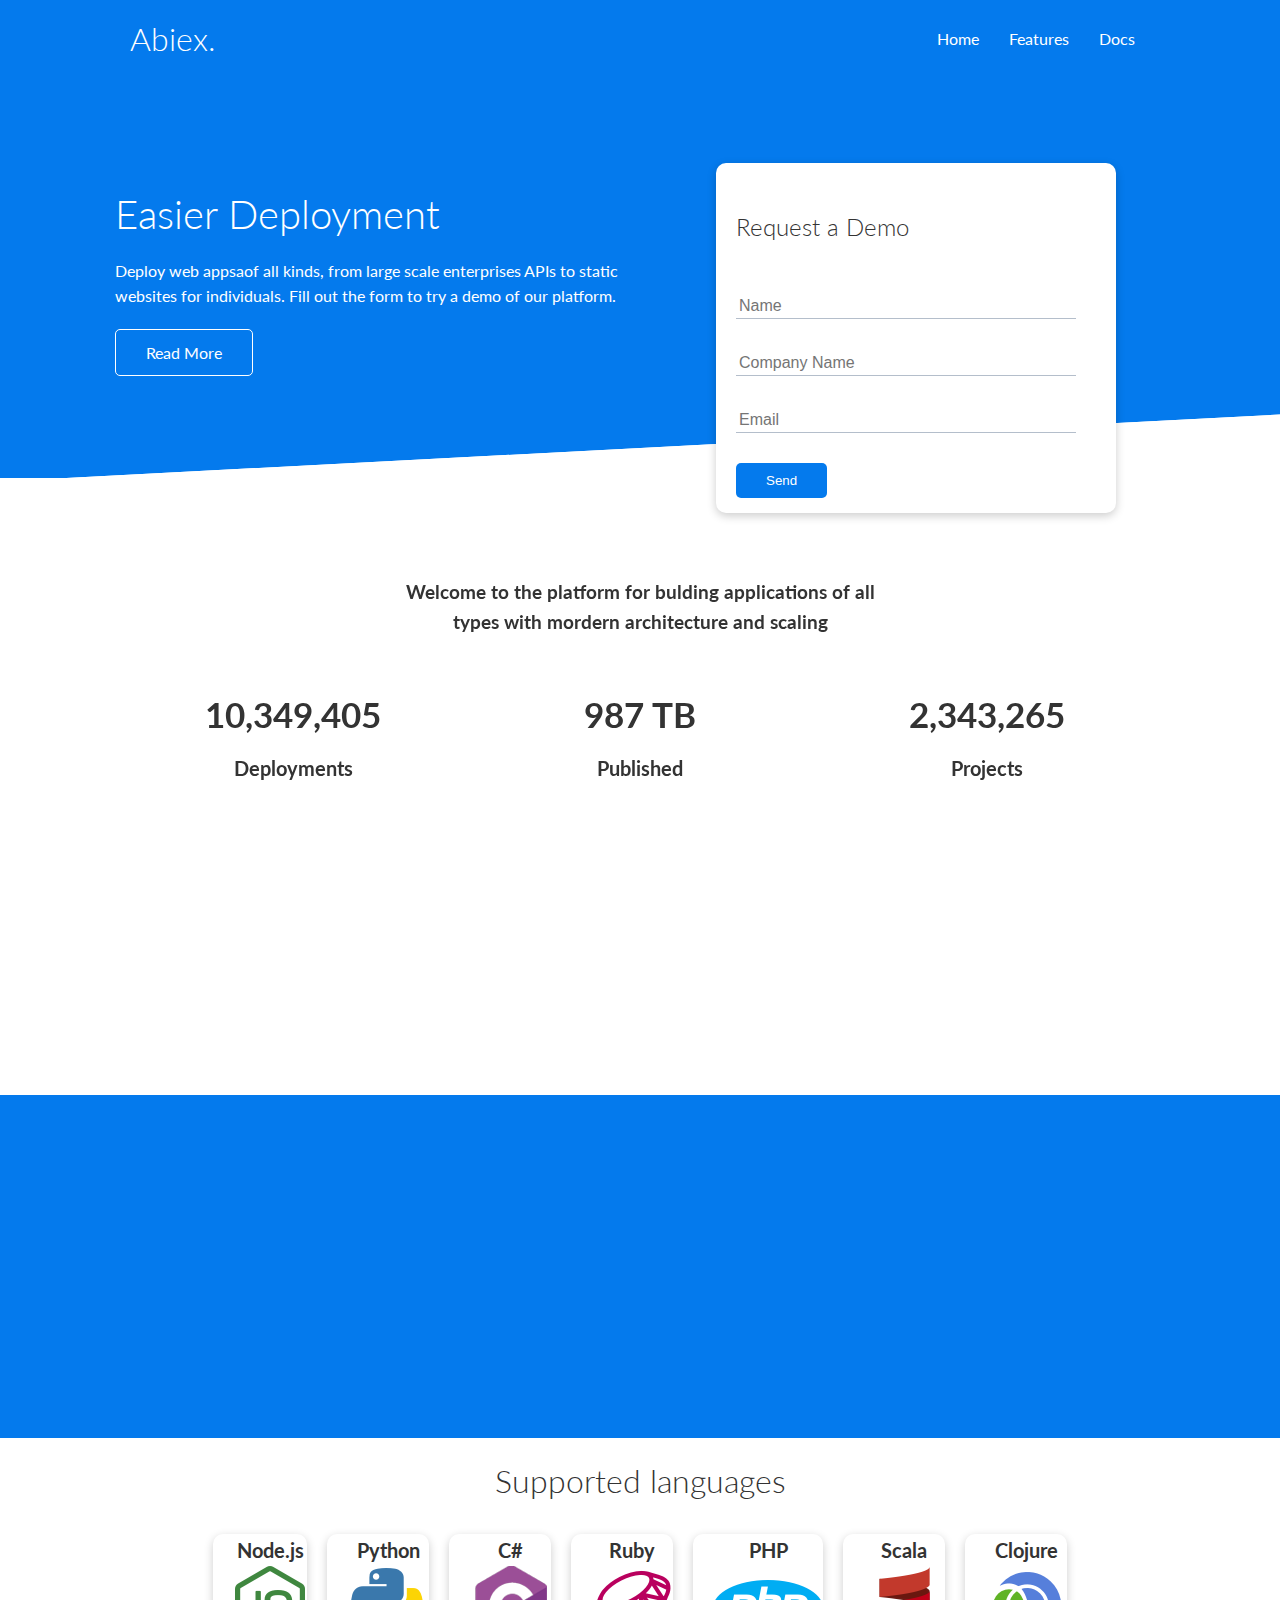
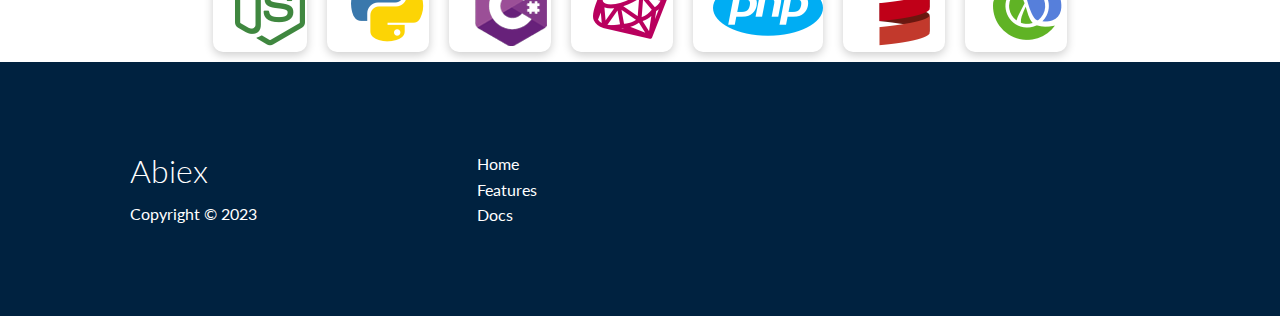
<file: index.html>
<!DOCTYPE html>
<html lang="en">
<head>
  <meta charset="UTF-8">
  <meta name="viewport" content="width=device-width, initial-scale=1.0">
  <link rel="stylesheet" href="https://cdnjs.cloudflare.com/ajax/libs/font-awesome/6.4.0/css/all.min.css" integrity="sha512-iecdLmaskl7CVkqkXNQ/ZH/XLlvWZOJyj7Yy7tcenmpD1ypASozpmT/E0iPtmFIB46ZmdtAc9eNBvH0H/ZpiBw==" crossorigin="anonymous" referrerpolicy="no-referrer" />
  <title>Abiex | Cloud Hosting For Everyone</title>
  <link rel="stylesheet" href="CSS-STYLES/styles.css">
  <link rel="stylesheet" href="CSS-STYLES/utilities.css">
  <!-- Animate on scroll link -->
  <link rel="stylesheet" href="https://unpkg.com/aos@next/dist/aos.css" />
</head>
<body>
  <!--Nav bar-->
  <div class="navbar">
    <div class="container flex">
      <h1 class="logo">Abiex.</h1>
      <nav>
        <ul>
          <li><a href="index.html">Home</a></li>
          <li><a href="features.html">Features</a></li>
          <li><a href="docs.html">Docs</a></li>
        </ul>
      </nav>
    </div>
  </div>

  <!--Showcase-->
  <section class="showcase">
    
    <div id=" first-index" class="container grid">
      <div class="showcase-text">
        <h1>Easier Deployment</h1>
        <p>Deploy web appsaof all kinds, from large scale enterprises APIs to static websites for individuals. Fill out the form to try a demo of our platform.</p>
        <a href="features.html" class="btn btn-outline">Read More</a>
      </div>

      <div class="showcase-form card">
        <h2>Request a Demo</h2>
        <form name="contact" method="POST" netlify-honeypot="bot-field" data-netlify="true">
          <input type="hidden" name="form-name" value="contact">
          <p class="hidden">
            <label>
              Don't fill this out if you're human: <input name="bot-field" />
            </label>
          <div class="form-control">
            <input type="text" name="name" placeholder="Name" required>
          </div>
          <div class="form-control">
            <input type="text" name="company" placeholder="Company Name" required>
          </div>
          <div class="form-control">
            <input type="text" name="email" placeholder="Email" required>
          </div>
          <input type="submit" value="Send" class="btn btn-primary">
        </form>
      </div>
    </div>
  </section>
  <section class="stats">
    <div class="container" data-aos="zoom-in">
      <h3 class="stats-heading text-center my-1">
        Welcome to the platform for bulding applications of all types with mordern architecture and scaling
      </h3>

      <div class="grid grid-3 text-center my-4">
        <div>
          <i class="fas fa-server fa-3x"></i>
          <h3>10,349,405</h3>
          <p class="text-secondary">Deployments</p>
        </div>
        <div>
          <i class="fas fa-server fa-3x"></i>
          <h3>987 TB</h3>
          <p class="text-secondary">Published</p>
        </div>
        <div>
          <i class="fas fa-project-diagram fa-3x"></i>
          <h3>2,343,265</h3>
          <p class="text-secondary">Projects</p>
        </div>
      </div>
    </div>
  </section>

  <!--Cli-->
  <section class="cli">
    <div class="container grid" data-aos="fade-in">
      <img src="IMAGES/cli.png" alt="">
      <div class="card">
        <h3>Easy to use, cross platform CLI</h3>
      </div>
      <div class="card">
        <h3>Deploy in seconds</h3>
      </div>
    </div>
  </section>
  <section class="cloud bg-primary my-2 py-2">
    <div class="container grid" data-aos="zoom-in">
      <div class="text-center">
        <h2 class="lg">Extreme Cloud Hosting</h2>
        <p class="lead my-1">
          Cloud hosting like you have never seen. Fast, efficient and scalable
        </p>
        <a href="features.html" class="btn btn-dark">Read More</a>
      </div>
      <img src="IMAGES/cloud.png" alt="">
    </div>
  </section>

  <!--Languages-->
  <section class="languages">
    <h2 class="md text-center my-2">
      Supported languages
    </h2>
    <div class="container flex">
      <div class="card">
        <h4>Node.js</h4>
        <img src="IMAGES/ICONS/node.png" alt="">
      </div>
      <div class="card">
        <h4>Python</h4>
        <img src="IMAGES/ICONS/python.png" alt="">
      </div>
      <div class="card">
        <h4>C#</h4>
        <img src="IMAGES/ICONS/csharp.png" alt="">
      </div>
      <div class="card">
        <h4>Ruby</h4>
        <img src="IMAGES/ICONS/ruby.png" alt="">
      </div>
      <div class="card">
        <h4>PHP</h4>
        <img src="IMAGES/ICONS/php.png" alt="">
      </div>
      <div class="card">
        <h4>Scala</h4>
        <img src="IMAGES/ICONS/scala.png" alt="">
      </div>
      <div class="card">
        <h4>Clojure</h4>
        <img src="IMAGES/ICONS/clojure.png" alt="">
      </div>
    </div>
  </section>

  <!--Footer-->
  <footer class="footer bg-dark py-5">
    <div class="container grid grid-3">
      <div>
        <h1>Abiex</h1>
        <p>Copyright &copy; 2023</p>
      </div>
      <nav>
        <ul>
          <li><a href="index.html">Home</a></li>
          <li><a href="features.html">Features</a></li>
          <li><a href="docs.html">Docs</a></li>
        </ul>
      </nav>
      <div class="social">
        <a href="#"><i class="fab fa-github fa-2x"></i></a>
        <a href="#"><i class="fab fa-facebook fa-2x"></i></a>
        <a href="#"><i class="fab fa-instagram fa-2x"></i></a>
        <a href="#"><i class="fab fa-twitter fa-2x"></i></a>
      </div>
    </div>
  </footer>
  <script src="https://unpkg.com/aos@next/dist/aos.js"></script>
  <script>
    AOS.init({
      // duration: 4000,
      duration: 1500
    });
  </script>
  <script src="./loruki.js"></script>
</body>
</html>
</file>
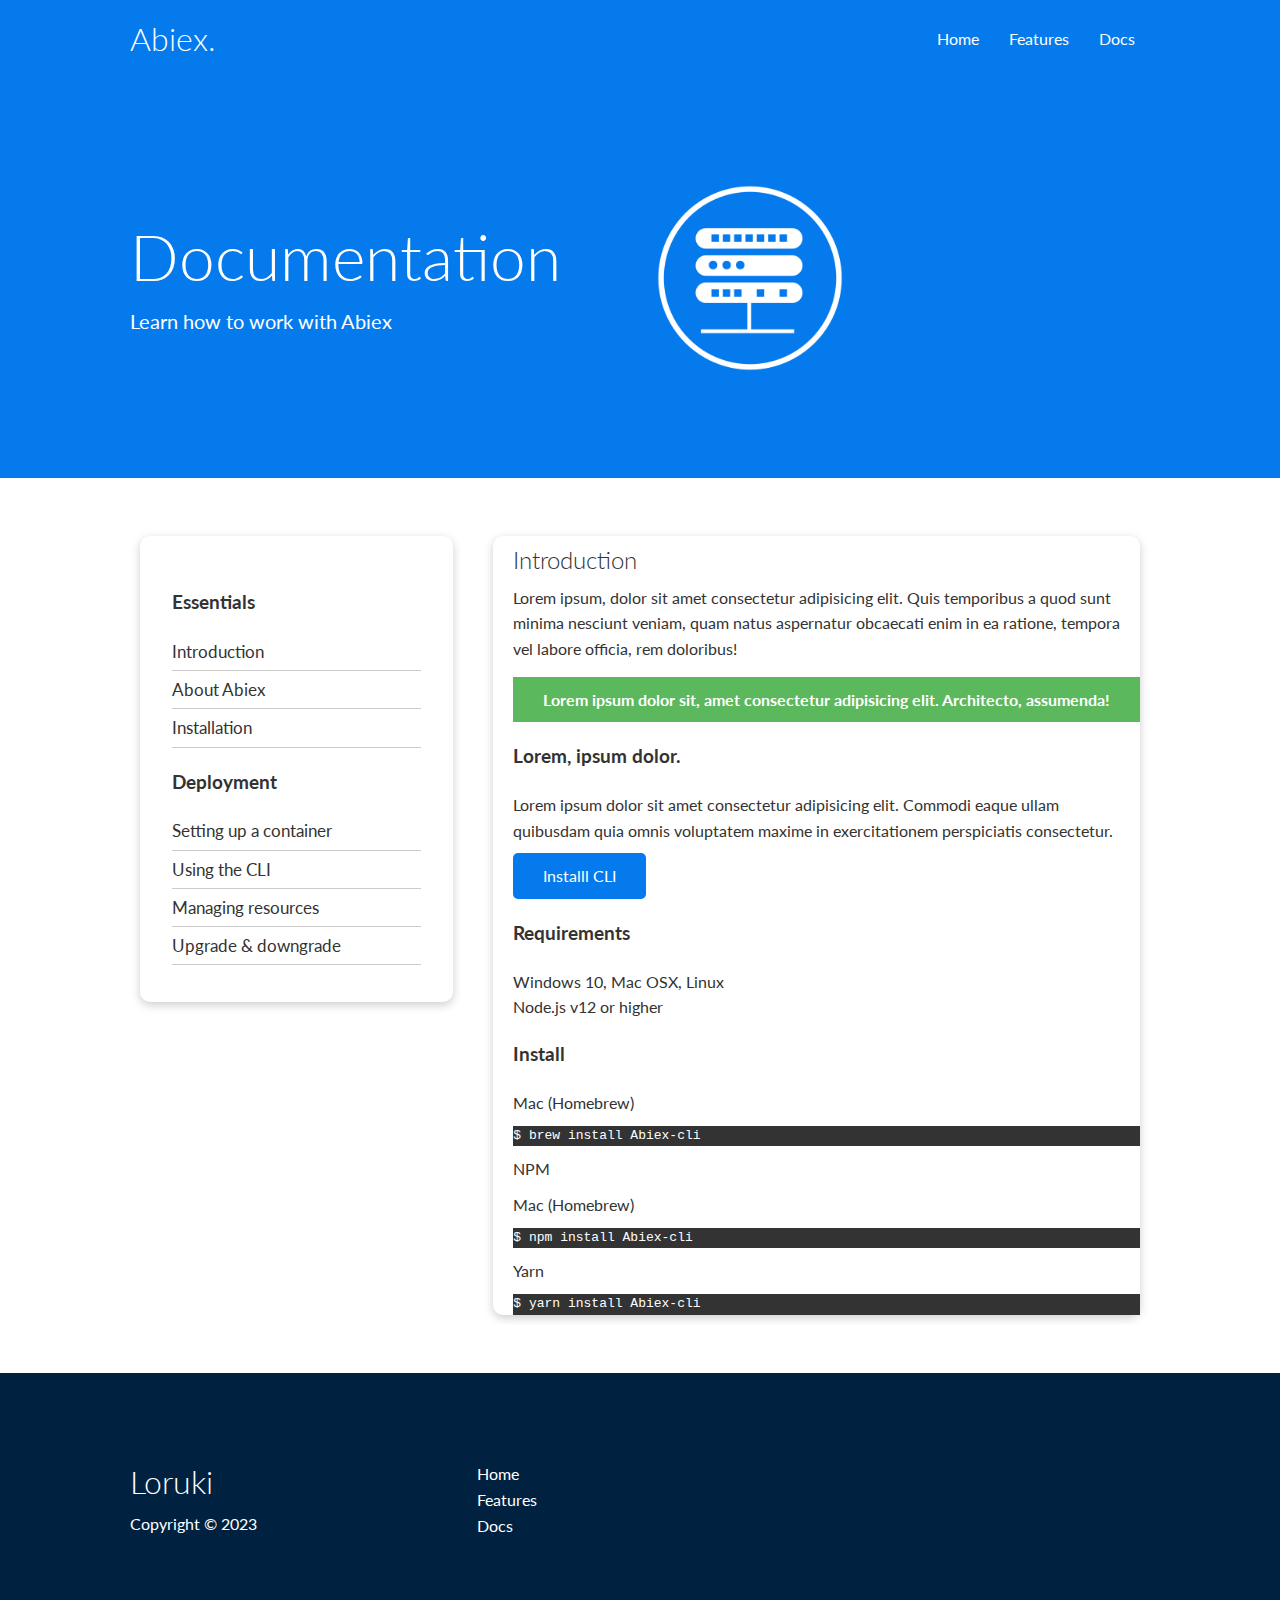
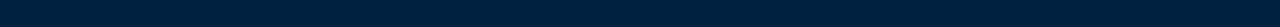
<file: docs.html>
<!DOCTYPE html>
<html lang="en">
<head>
  <meta charset="UTF-8">
  <meta name="viewport" content="width=device-width, initial-scale=1.0">
  <link rel="stylesheet" href="https://cdnjs.cloudflare.com/ajax/libs/font-awesome/6.4.0/css/all.min.css" integrity="sha512-iecdLmaskl7CVkqkXNQ/ZH/XLlvWZOJyj7Yy7tcenmpD1ypASozpmT/E0iPtmFIB46ZmdtAc9eNBvH0H/ZpiBw==" crossorigin="anonymous" referrerpolicy="no-referrer" />
  <title>Abiex | Cloud Hosting For Everyone</title>
  <link rel="stylesheet" href="CSS-STYLES/styles.css">
  <link rel="stylesheet" href="CSS-STYLES/utilities.css">
  <!-- Animate on scroll link -->
  <link rel="stylesheet" href="https://unpkg.com/aos@next/dist/aos.css" />
</head>
<body>
  <!--Nav bar-->
  <div class="navbar">
    <div class="container flex">
      <h1 class="logo">Abiex.</h1>
      <nav>
        <ul>
          <li><a href="index.html">Home</a></li>
          <li><a href="features.html">Features</a></li>
          <li><a href="docs.html">Docs</a></li>
        </ul>
      </nav>
    </div>
  </div>

  <!--Head-->
  <section class="docs-head bg-primary py-3">
    <div class="container grid">
      <div>
        <h1 class="xl">Documentation</h1>
        <p class="lead">
          Learn how to work with Abiex
        </p>
      </div>
      <img src="IMAGES/server.png" alt="">
    </div>
  </section>

  <!--Docs main-->
  <section class="docs-main my-4">
    <div class="container grid">
      <div class="card p-3">
        <h3 class="my-2">Essentials</h3>
        <nav>
          <ul>
            <li><a href="#">Introduction</a></li>
            <li><a href="#">About Abiex</a></li>
            <li><a href="#">Installation</a></li>
          </ul>
        </nav>

        <h3 class="my-2">Deployment</h3>
        <nav>
          <ul>
            <li><a href="#">Setting up a container</a></li>
            <li><a href="#">Using the CLI</a></li>
            <li><a href="#">Managing resources</a></li>
            <li><a href="#">Upgrade & downgrade</a></li>
          </ul>
        </nav>
      </div>
      <div class="card">
        <h2>Introduction</h2>
        <p>Lorem ipsum, dolor sit amet consectetur adipisicing elit. Quis temporibus a quod sunt minima nesciunt veniam, quam natus aspernatur obcaecati enim in ea ratione, tempora vel labore officia, rem doloribus!</p>
        <div class="alert alert-success">
          <i class="fas fa-info"></i> Lorem ipsum dolor sit, amet consectetur adipisicing elit. Architecto, assumenda!
        </div>
        <h3>Lorem, ipsum dolor.</h3>
        <p>Lorem ipsum dolor sit amet consectetur adipisicing elit. Commodi eaque ullam quibusdam quia omnis voluptatem maxime in exercitationem perspiciatis consectetur.</p>
        <a href="#" class="btn btn-primary">Installl CLI</a>

        <h3>Requirements</h3>
        <ul>
          <li>Windows 10, Mac OSX, Linux</li>
          <li>Node.js v12 or higher</li>
        </ul>

        <h3>Install</h3>
        <p>Mac (Homebrew)</p>
        <pre><code>$ brew install Abiex-cli</code></pre>
        <p>NPM</p>
        <p>Mac (Homebrew)</p>
        <pre><code>$ npm install Abiex-cli</code></pre>
        <p>Yarn</p>
        <pre><code>$ yarn install Abiex-cli</code></pre>
      </div>
    </div>
  </section>
 
  <!--Footer-->

  <footer class="footer bg-dark py-5">
    <div class="container grid grid-3">
      <div>
        <h1>Loruki</h1>
        <p>Copyright &copy; 2023</p>
      </div>
      <nav>
        <ul>
          <li><a href="index.html">Home</a></li>
          <li><a href="features.html">Features</a></li>
          <li><a href="docs.html">Docs</a></li>
        </ul>
      </nav>
      <div class="social">
        <a href="#"><i class="fab fa-github fa-2x"></i></a>
        <a href="#"><i class="fab fa-facebook fa-2x"></i></a>
        <a href="#"><i class="fab fa-instagram fa-2x"></i></a>
        <a href="#"><i class="fab fa-twitter fa-2x"></i></a>
      </div>
    </div>
  </footer>

  
  <script src="https://unpkg.com/aos@next/dist/aos.js"></script>
  <script>
    AOS.init();
  </script>
  <script src="./loruki.js"></script>
</body>
</html>
</file>
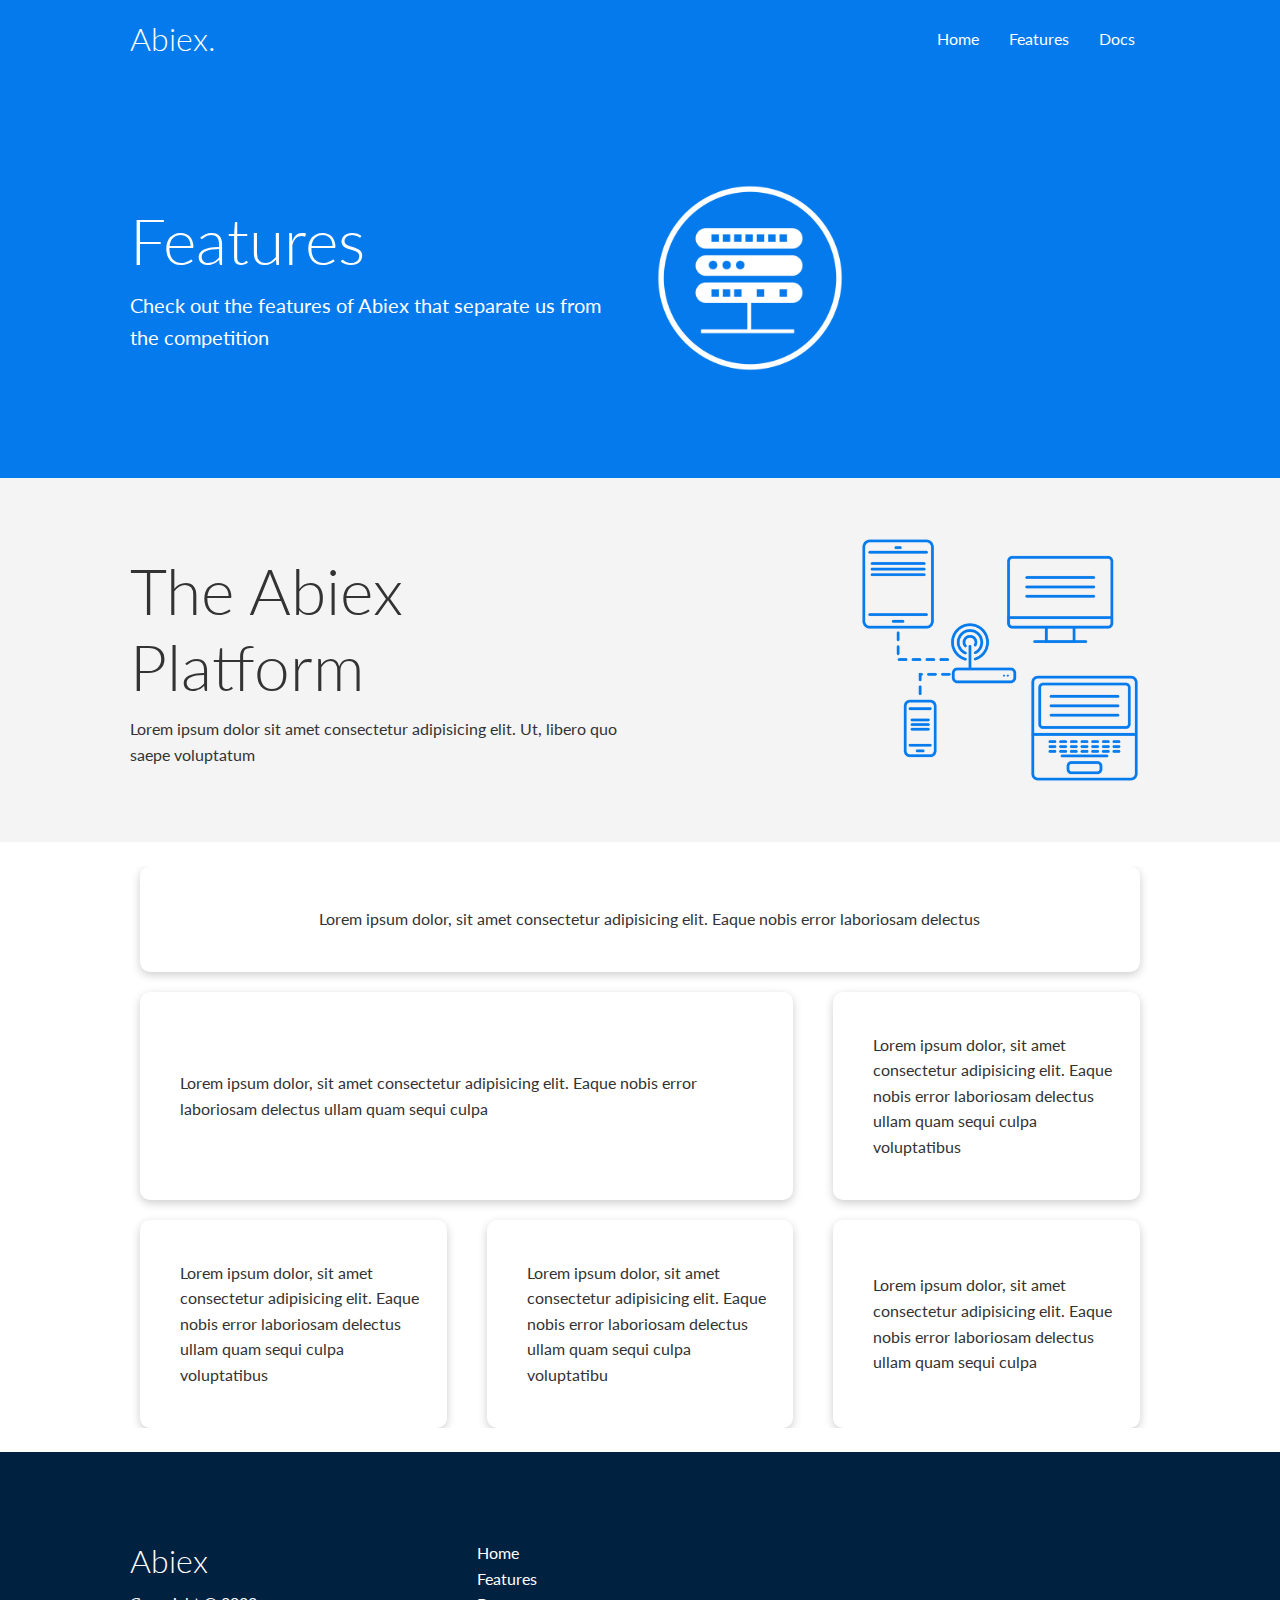
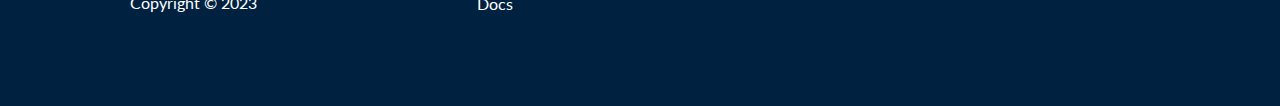
<file: features.html>
<!DOCTYPE html>
<html lang="en">
<head>
  <meta charset="UTF-8">
  <meta name="viewport" content="width=device-width, initial-scale=1.0">
  <link rel="stylesheet" href="https://cdnjs.cloudflare.com/ajax/libs/font-awesome/6.4.0/css/all.min.css" integrity="sha512-iecdLmaskl7CVkqkXNQ/ZH/XLlvWZOJyj7Yy7tcenmpD1ypASozpmT/E0iPtmFIB46ZmdtAc9eNBvH0H/ZpiBw==" crossorigin="anonymous" referrerpolicy="no-referrer" />
  <title>Abiex | Cloud Hosting For Everyone</title>
  <link rel="stylesheet" href="CSS-STYLES/styles.css">
  <link rel="stylesheet" href="CSS-STYLES/utilities.css">
  <!-- Animate on scroll link -->
  <link rel="stylesheet" href="https://unpkg.com/aos@next/dist/aos.css" />
</head>
<body>
  <!--Nav bar-->
  <div class="navbar">
    <div class="container flex">
      <h1 class="logo">Abiex.</h1>
      <nav>
        <ul>
          <li><a href="index.html">Home</a></li>
          <li><a href="features.html">Features</a></li>
          <li><a href="docs.html">Docs</a></li>
        </ul>
      </nav>
    </div>
  </div>

  <!--Head-->
  <section class="features-head bg-primary py-3">
    <div class="container grid ffeatures">
      <div>
        <h1 class="xl">Features</h1>
        <p class="lead">
          Check out the features of Abiex that separate us from the competition
        </p>
      </div>
      <img src="IMAGES/server.png" alt="">
    </div>
  </section>

  <!--Sub head-->

  <section class="features-sub-head bg-light py-3">
    <div class="container grid">
      <div>
        <h1 class="xl">The Abiex Platform</h1>
        <p>Lorem ipsum dolor sit amet consectetur adipisicing elit. Ut, libero quo saepe voluptatum
        </p>
      </div>
      <img src="IMAGES/server2.png" alt="">
    </div>
  </section>

  <section class="features-main my-2">
    <div class="container grid grid-3">
      <div class="card flex">
        <i class="fas fa-server fa-3x"></i>
        <p>Lorem ipsum dolor, sit amet consectetur adipisicing elit. Eaque nobis error laboriosam delectus</p>
        
      </div>
      <div class="card flex">
        <i class="fas fa-laptop fa-3x"></i>
        <p>Lorem ipsum dolor, sit amet consectetur adipisicing elit. Eaque nobis error laboriosam delectus ullam quam sequi culpa</p>
        
      </div>
      <div class="card flex">
        <i class="fas fa-database fa-3x"></i>
        <p>Lorem ipsum dolor, sit amet consectetur adipisicing elit. Eaque nobis error laboriosam delectus ullam quam sequi culpa voluptatibus</p>
        
      </div>
      <div class="card flex">
        <i class="fas fa-power-off fa-3x"></i>
        <p>Lorem ipsum dolor, sit amet consectetur adipisicing elit. Eaque nobis error laboriosam delectus ullam quam sequi culpa voluptatibus</p>
        
      </div>
      <div class="card flex">
        <i class="fas fa-upload fa-3x"></i>
        <p>Lorem ipsum dolor, sit amet consectetur adipisicing elit. Eaque nobis error laboriosam delectus ullam quam sequi culpa voluptatibu</p>
        
      </div>
      <div class="card flex">
        <i class="fas fa-download fa-3x"></i>
        <p>Lorem ipsum dolor, sit amet consectetur adipisicing elit. Eaque nobis error laboriosam delectus ullam quam sequi culpa</p>
        
      </div>
    </div>
  </section>
  <!--Footer-->

  <footer class="footer bg-dark py-5">
    <div class="container grid grid-3">
      <div>
        <h1>Abiex</h1>
        <p>Copyright &copy; 2023</p>
      </div>
      <nav>
        <ul>
          <li><a href="index.html">Home</a></li>
          <li><a href="features.html">Features</a></li>
          <li><a href="docs.html">Docs</a></li>
        </ul>
      </nav>
      <div class="social">
        <a href="#"><i class="fab fa-github fa-2x"></i></a>
        <a href="#"><i class="fab fa-facebook fa-2x"></i></a>
        <a href="#"><i class="fab fa-instagram fa-2x"></i></a>
        <a href="#"><i class="fab fa-twitter fa-2x"></i></a>
      </div>
    </div>
  </footer>
  <script src="https://unpkg.com/aos@next/dist/aos.js"></script>
  <script>
    AOS.init();
  </script>
  <script src="./loruki.js"></script>
</body>
</html>
</file>
<file: CSS-STYLES/styles.css>
@import url('https://fonts.googleapis.com/css2?family=Lato:wght@300&family=Roboto:wght@400;500;700&display=swap');

html {
  scroll-behavior: smooth;
}



:root {
  --primary-color: #047aed;
  --secondary-color: #1c3fa8;
  --dark-color: #002240;
  --light-color: #f4f4f4;
  --success-color:#5cb85c;
  --error-color:#d9534f;
}

* {
  box-sizing: border-box;
  padding: 0;
  margin: 0;
}

body{
  font-family: 'lato', sans-serif;
  color: #333;
  line-height: 1.6;
}

ul{
  list-style-type: none;
}

a{
  text-decoration: none;
  color: #333;
}

h1, h2{
  font-weight: 300;
  line-height: 1.2;
  margin: 10px 0;
}

P{
  margin: 10px 0;
}

img{
  width: 100%;
}code, pre {
  background: #333;
  color: white;

}

.hidden {
  visibility: hidden;
  height: 0;
}

/* Navbar  */
.navbar {
  background-color: var(--primary-color);
  /* background-color: red; */
  color: white;
  /* height: 100%; */
  padding: 10px;
  position: fixed;
  z-index: 200;
  width: 100%;
  top: 0;
  /* display: none; */
  transition: transform 0.5s;
}

.nav-hidden {
  /* display: none; */
  transform: translateY(-79px);
}


.navbar ul {
  display: flex;

}

.navbar a {
  color: #fff;
  padding: 10px;
  margin: 0 5px;
}

.navbar a:hover {
  border-bottom: 2px solid #fff;
  color: rgb(92, 69, 69);
  transform: 1s;
}

.navbar .flex {
  justify-content: space-between;
}

/* Showcase */
.showcase, .features-head, .docs-head {
  height: 400px;
  background-color: var(--primary-color);
  color: #fff;
  position: relative;
  margin-top: 78px;
}


.showcase h1 {
  font-size: 40px;
}

.showcase p {
  margin: 20px 0;
}

.showcase .grid {
  overflow: visible;
  grid-template-columns: 55% 45%;
  gap: 30px;
}

.showcase-text {
  animation: slideInfromLeft 1s ease-in;
}

.showcase-form {
  position: relative;
  top: 60px;
  height: 350px;
  width: 400px;
  padding: 40px;
  z-index: 100;
  animation: slideInfromRight 1s ease-in;
  /*justify-self: flex-end;*/

}

.showcase-form .form-control {
  margin: 30px 0;
}

.showcase-form input[type='text'],.showcase-form input[type='email'] {
  border: 0;
  border-bottom: 1px solid #b4becb;
  width: 100%;
  padding: 3px;
  font-size: 16px;
}

.showcase-form input:focus {
  outline: none;
}

.showcase::before, .showcase::after {
  content: '';
  position: absolute;
  height: 100px;
  bottom: -70px;
  right: 0;
  left: 0;
  background: #fff;
  transform: skewY(-3deg);
  -webkit-transform: skewY(-3deg);
  -moz-transform: skewY(-3deg);
  -ms-transform: skewY(-3deg);
  
}

/* Stats*/
.stats {
  padding-top: 100px;
  animation: fadeIn 1s ease-in;;
}

.stats-heading {
 max-width: 500px;
 margin: auto;
  
}


.stats .grid h3 {
  font-size: 35px;
}

.stats .grid p {
  font-size: 20px;
  font-weight: bold;
}/*CLI*/

.cli .grid {
  grid-template-columns: repeat(3, 1fr);
  grid-template-rows: repeat(2, 1fr);
}

.cli .grid > *:first-child {
  grid-column: 1 / span 2;
  grid-row: 1 / span 2;
}

/*cloud*/
.cloud .grid {
  grid-template-columns: 4fr 3fr;
}

/*languages*/

.languages .flex {
  flex-wrap: wrap;
}

.languages .card {
  text-align: center;
  margin: 18px 10px 4opx;
  transition: transform 0.2s ease-in;
}

.languages .card h4 {
  font-size: 20px;
}

.languages .card:hover {
  transform: translateY(-15px);
}
.features-head {
  width: 100%;
  min-width: 558px;
}
.features-head img, .docs-head img {
  width: 200px;
  
}

.features-sub-head img {
  width: 300px;
  justify-self: flex-end;
}
.features-main .card > i {
margin-right: 20px;
}
 .features-main .card{
   padding: 20px;
 }
 .features-main .grid > *:first-child {
  grid-column: 1 / span 3;
 }
 .features-main .grid > *:nth-child(2) {
  grid-column: 1 / span 2;
 }

 /*Docs*/

 .docs-main h3 {
  margin: 20px 0;
 }

 .docs-main .grid {
  grid-template-columns: 1fr 2fr;
  align-items: flex-start;
 }

 .docs-main nav li {
  font-size: 17px;
  padding-bottom: 5px;
  margin-bottom: 5px;
  border-bottom: 1px solid #ccc;
 }

 .dcos-main a:hover {
  font-weight: bold;
 }
 
/*Footer*/

.footer .social a {
  margin: 0 10px;
}

/*Animations*/
/* 
@keyframes slideInfromLeft {
  0% {
    transform: translateX(-100%);
  }
  100% {
    transform: translate(0);
  }
}

@keyframes slideInfromRight {
  0% {
    transform: translateX(100%);
  }
  100% {
    transform: translate(0);
  }
}

@keyframes slideInfromTop {
  0% {
    transform: translateY(-100%);
  }
  100% {
    transform: translate(0);
  }
}

@keyframes slideInfromBottom {
  0% {
    transform: translateY(100%);
  }
  100% {
    transform: translate(0);
  }
}

@keyframes fadeIn {
  0% {
    opacity: 0;
  }
  100% {
    opacity: 1;
  }
} */
/* Tablets and under */
@media(max-width: 768px) {
  .navbar {
    height: 100px;
    padding-top: -5px;
    padding-bottom: 0;
    overflow-x: none;
    margin-bottom: 60px;
    
  }
  .grid,
  .showcase .grid,
  .stats .grid,
  .cli .grid,
  .cloud .grid, 
  .features-head .grid,
  .features-sub-head .grid,
  .docs-head .grid {
    grid-template-columns: 1fr;
    grid-template-rows: 1fr;
  }
  .showcase {
    height: auto;
    margin-top: 100px;
  }

  .first-index {
    margin-top: 100px;
  }

  .showcase-text {
    text-align: center;
    animation: fadeIn 1s ease-in;
  }

  .showcase-form {
    justify-self: center;
    margin: auto;
    animation: slideInfromBottom 1.5s ease-in;
  }
  .cli .grid > *:first-child {
    grid-column: 1 ;
    grid-row: 1;
  }
  
  .footer .container {
    display: grid;
    grid-template-columns: 1fr;
    
  }
  .features-head,
  .features-sub-head,
  .docs-head {
    text-align: center;
  }
  .features-head img,
  .features-sub-head img,
  .docs-head img {
    justify-self: center;
  }
  .features-main .grid > *:first-child,
  .features-main .grid > *:nth-child(2) {
    grid-column: 1;
  }
  

}

/* Maobile */

@media(max-width: 500px) {
  .navbar .flex {
    flex-direction: column;
    height: 110px;
    
  }

  .navbar ul {
    padding: 10px;
    background-color: rgb(0,0,0, 0.1);
  }

  .showcase-text {
    margin-top: 35px;
  }

  .logo {
    margin-top: 0;
  }
  .nav-hidden {
    /* display: none; */
    transform: translateY(-100px);
  }
  
}
</file>
<file: CSS-STYLES/utilities.css>
/* Utilities */
.container {
  max-width: 1100px;
  margin: 0 auto;
  overflow: auto;
  padding: 0 40px;
}

.card {
  background-color: white;
  color: #333;
  border-radius: 10px;
  box-shadow: 0 3px 10px rgb(0, 0, 0,0.2);
  padding-inline-start: 20px;
  margin: 10px;

}

.btn {
  display: inline-block;
  padding: 10px 30px;
  cursor: pointer;
  background: var(--primary-color);
  color: #fff;
  border: none;
  border-radius: 5px;
}

.btn-outline {
  background-color: transparent;
  border: 1px solid #fff;
}

.btn:hover {
  transform: scale(0.98);
}

/*backgrounds and colored buttons*/

.bg-primary, .btn-primary {
  background-color: var(--primary-color);
  color: #fff;
}
.bg-secondary, .btn-secondary {
  background-color: var(--secondary-color);
  color: #fff;
}
.bg-dark, .btn-dark {
  background-color: var(--dark-color);
  color: #fff;
}
.bg-light, .btn-light {
  background-color: var(--light-color);
  color: #333;
}
.bg-secondary a, .btn-secondary a, .bg-dark a, .btn-dark a, .bg-light a, .btn-light a {
  color: #fff;
} 
/*text sizes*/
.lead {
  font-size: 20px;
}

.sm {
  font-size: 1rem;

}

.md {
  font-size: 2rem;
}

.lg {
  font-size: 3rem;
}

.xl {
  font-size: 4rem;
}

.text-center {
  text-align: center;
}
/*Alert*/

.alert {
  background-color: var(--light-color);
  padding: 10px 20px;
  font-weight: bold;
  margin: 15px 0;
}
.alert i {
  margin-right: 10px;
}
.alert-success {
  background-color: var(--success-color);
  color: #fff;
}
.alert-error {
  background-color: var(--error-color);
}

.flex {
  display: flex;
  justify-content: center;
  align-items: center;
  height: 100%;
}

.grid {
  display: grid;
  grid-template-columns: repeat(2, 1fr);
  gap: 20px;
  justify-content: center;
  align-items: center;
  height: 100%;
}

.grid-3 {
  grid-template-columns: repeat(3, 1fr);
}

/*margin*/

.my-2 {
  margin: 1.5rem 0;
}
.my-3 {
  margin: 2rem 0;
}
.my-4 {
  margin: 3rem 0;
}
.my-5 {
  margin: 5rem 0;
}

.m-1 {
  margin: 1rem;
}
.m-2 {
  margin: 1.5rem;
}
.m-3 {
  margin: 2rem;
}
.m-4 {
  margin: 3rem;
}
.m-5 {
  margin: 5rem;
}

/*Padding*/
.py-1 {
  padding: 1rem 0;
}
.py-2 {
  padding: 1.5rem 0;
}
.py-3 {
  padding: 2rem 0;
}
.py-4 {
  padding: 3rem 0;
}
.py-5 {
  padding: 5rem 0;
}


.p-1 {
  padding: 1rem;
}
.p-2 {
  padding: 1.5rem;
}
.p-3 {
  padding: 2rem;
}
.p-4 {
  padding: 3rem;
}
.p-5 {
  padding: 5rem;
}
</file>
